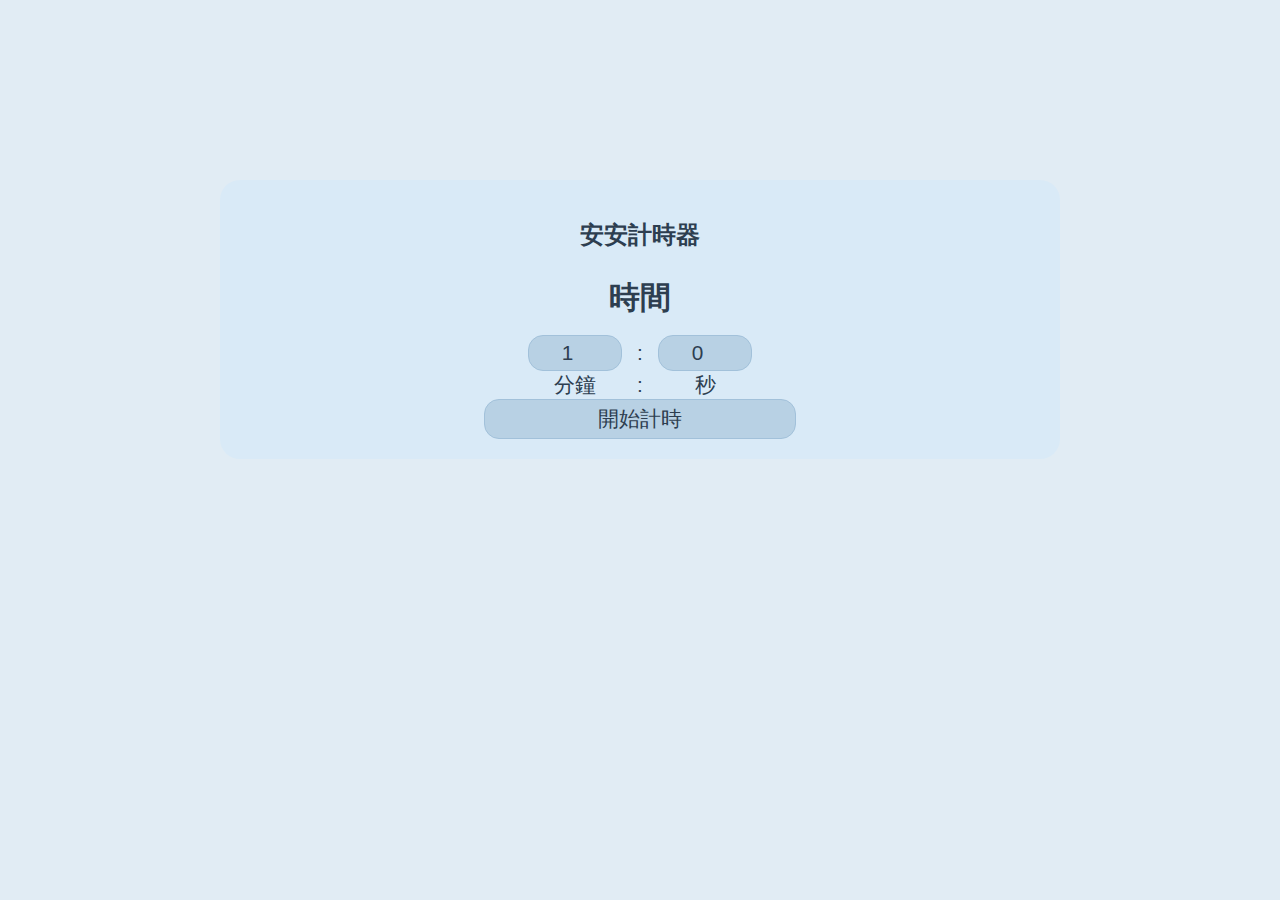
<file: index.html>
<!doctype html>
<html lang="zh-Hant">
<head>
    <meta charset="utf-8">
    <title>安安計時器</title>
    <meta name="author" content="你的名字">
    <meta name="viewport" content="width=device-width">
    <script src='talk-timer_g.js' type='text/javascript'></script> 
    <link rel="stylesheet" href="style.css"> <!-- 引入外部 CSS --> 
</head>
<body>

<div id='page'> 
    <header id='header'> 
        <h1>安安計時器</h1> 
    </header> 

    <!-- 設置計時器的表單 --> 
    <form name="timerParams" id="timerParams"> 
        <h2>時間</h2> 
        <input type="number" value="1" min="0" name="timeMin" id="timeMin" class='duration'> 
        <span class="duraSeparator">:</span> 
        <input type="number" value="0" min="0" step="1" name="timeSec" id="timeSec" class='duration'> 
        <label for="timeMin" class="duration">分鐘</label> 
        <span class="duraSeparator">:</span> 
        <label for="timeSec" class="duration">秒</label> 

        <input type="button" value="開始計時" id="startBtn" onclick="startTimer()"> 
    </form> 
</div>

<script>
    function startTimer() {
        // 獲取用戶設置的時間
        var duration = readDuration();
        if (!duration) {
            alert('請確保設置的時間至少為 1 秒！');
            return;
        }

        // 將時間傳遞到下一個頁面（clock.html）
        window.location.href = "clock.html?duration=" + duration; // 進行頁面跳轉
    }

    function readDuration() {
        const minutes = parseInt(document.getElementById('timeMin').value) || 0;
        const seconds = parseInt(document.getElementById('timeSec').value) || 0;
        return (minutes * 60) + seconds;
    }
</script>

</body>
</html>
</file>
<file: style.css>
body {
  padding-top: 180px;
  background: #E1ECF4; /* 背景色：淡藍色 */
  color: #2D3E50; /* 文字色：深藍灰 */
  font-family: Lato, Sans-serif;
  text-align: center;
  margin: 0;
}

h1, h2 {
  margin-bottom: 0.5em;
}

a {
  color: #5C748D; /* 調整連結顏色 */
}

#page {
  position: relative;
  margin: 0 auto;
  padding: 20px;
  max-width: 800px;
  background: #D9EAF7; /* 框色：柔和的淡藍色 */
  color: #2D3E50;
  text-align: center;
  border-radius: 20px; /* 添加圓角 */
}

#timerParams {
  max-width: 15em;
  margin: 0 auto;
  font-size: 1.3em;
  color: #2D3E50;
}

#timerParams input {
  font-family: inherit;
  font-size: inherit;
  color: #2D3E50;
  background: #B8D1E4; /* 按鈕背景色：淡灰藍色 */
  border: 1px solid #A2C1DA;
  border-radius: 15px; /* 設置圓角 */
  padding: 5px;
}

#timerParams input:focus {
  border-color: #89AEC5;
}

#timerParams input.duration {
  display: inline-block;
  width: 30%;
  text-align: center;
  box-sizing: border-box;
}

label.duration {
  display: inline-block;
  width: 30%;
  text-align: center;
  font-weight: 300;
}

.duraSeparator {
  display: inline-block;
  width: 8%;
}

input#startBtn {
  display: inline-block;
  width: 100%;
  border-radius: 15px;
  background: #B8D1E4; /* 按鈕色：淡灰藍色 */
  color: #2D3E50;
  border: 1px solid #A2C1DA;
}

/* Header */
#header {
  padding-top: 0.2em;
}

#header h1 {
  font-size: 1.5em;
}

#footer {
  font-size: smaller;
  margin-top: 2em;
  padding: 0.5em;
  border-top: solid #A2C1DA 1px;
}

h2 a {
  color: inherit;
  text-decoration: none;
}

/* Timer Container */
#timerContainer {
    position: relative; /* 相對定位 */
    width: 400px; /* 餅圖外圍容器的寬度 */
    height: 400px; /* 餅圖外圍容器的高度 */
    margin: 0 auto; /* 取消左右邊距，保持居中 */
	margin-top: -4cm; 
}

#pieTimer {
    position: absolute;
    top: 0;
    left: 0; /* 向左移動 50px */
    width: 100%;
    height: 100%;
    border-radius: 50%;
    background: conic-gradient(#FF0000 0deg, #4CAF50 0deg);
}


#countdown {
    position: absolute; /* 絕對定位 */
    top: 115%; /* 調整上方位置，根據需要改變此數值 */
    left: 50%; /* 水平居中 */
    transform: translate(-50%, -50%); /* 調整水平位置 */
    font-size: 4em;
    color: #4CAF50;
}

#backButton {
    position: absolute;
    top: 40%; /* 垂直 */
    left: 70%; /* 水平居中 */
    transform: translate(-50%, -50%); /* 使按鈕居中對齊 */
    padding: 10px 20px;
    font-size: 1em;
    background-color: #4CAF50; /* 按鈕顏色 */
    color: #ffffff;
    border: none;
    border-radius: 5px;
    cursor: pointer;
    display: none; /* 默認隱藏按鈕 */
}

#countdownTitle {
    transform: translateY(-4cm); /* 向上移動 2cm */
}

#pauseResumeButton {
    position: absolute;
    top: 50%; /* 垂直位置 */
    left: 70%; /* 水平居中 */
    transform: translate(-50%, -50%); /* 居中對齊 */
    padding: 12px 25px; /* 按鈕內邊距 */
    font-size: 1.2em; /* 字體大小 */
    background-color: #FF7043; /* 暫停按鈕顏色（橘色） */
    color: #ffffff; /* 文字顏色 */
    border: none; /* 去掉邊框 */
    border-radius: 25px; /* 圓角 */
    cursor: pointer; /* 鼠標懸停時顯示手型 */
    transition: background-color 0.3s; /* 漸變效果 */
}

#pauseResumeButton:hover {
    background-color: #FF5722; /* 滑鼠懸停時變色 */
}

#pauseResumeButton:active {
    background-color: #D84B1A; /* 按下按鈕時變色 */
}
</file>
